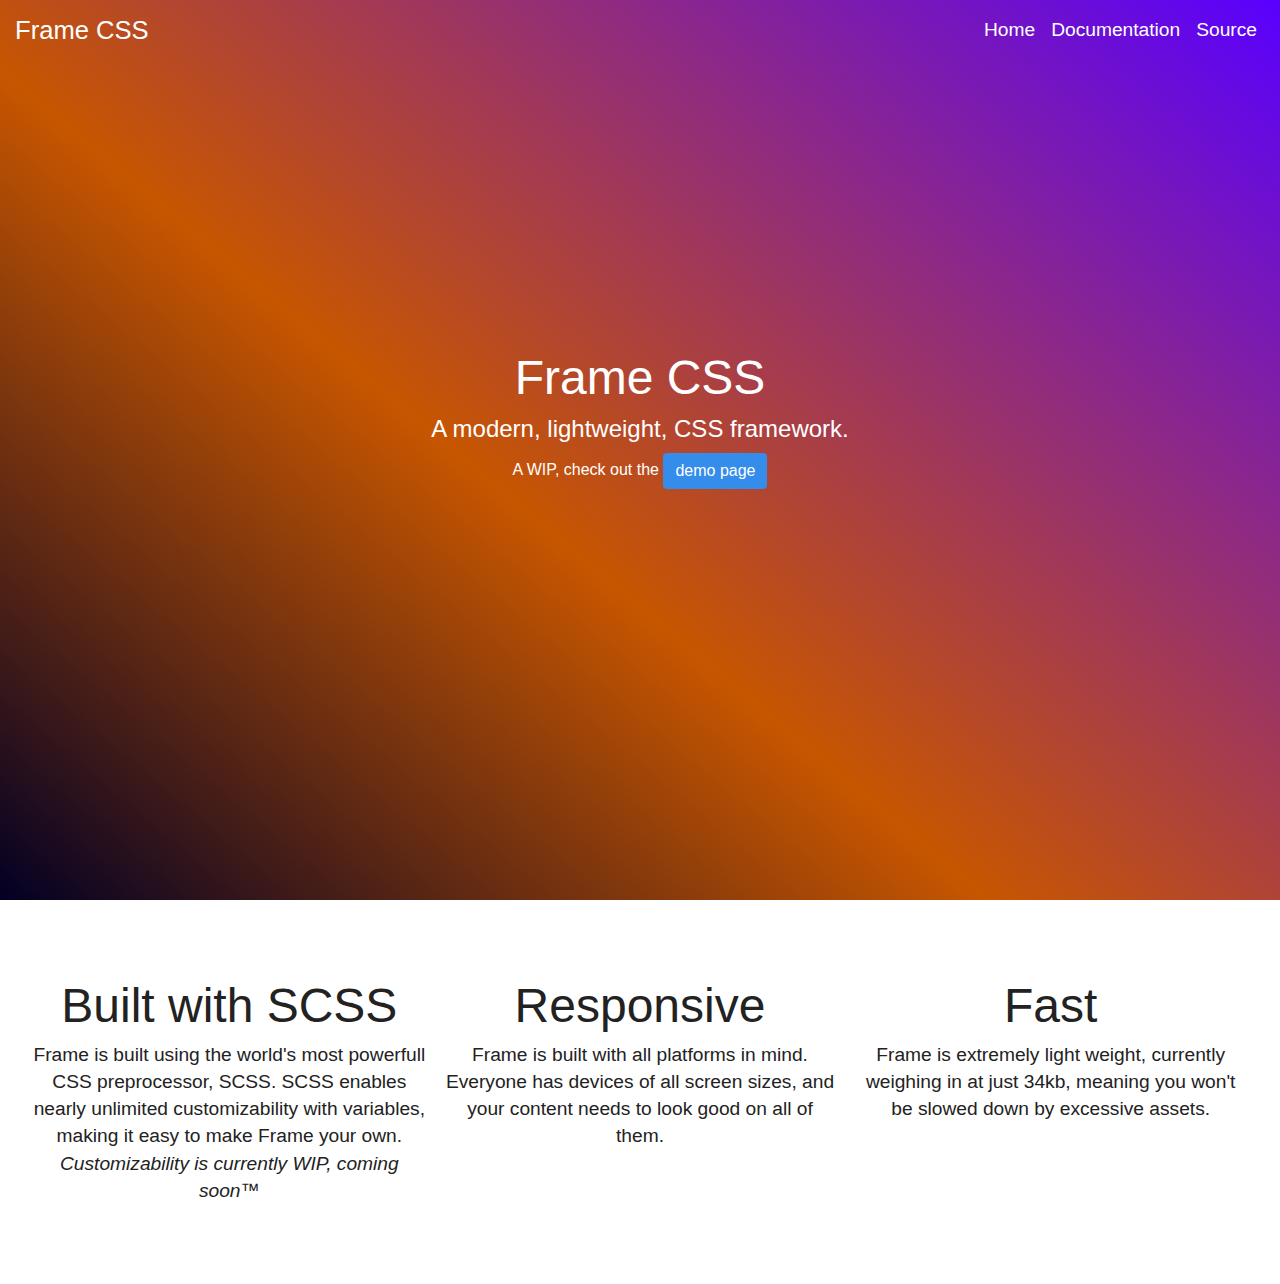
<file: index.html>
<!DOCTYPE html>
<html lang="en">
<head>
    <title>Frame CSS</title>

    <link rel="stylesheet" href="css/master.min.css">
    <link rel="stylesheet" href="site/theme.css">
</head>
<body>
    <div class="header">
        <nav class="nav transparent-light larger">
            <div class="branding">Frame CSS</div>
            <div class="group right">
                <ul>
                    <li><a href="/">Home</a></li>
                    <li><a href="">Documentation</a></li>
                    <li><a href="">Source</a></li>
                </ul>
            </div>
        </nav>
        <div class="content">
            <h1>Frame CSS</h1>
            <p class="lead">A modern, lightweight, CSS framework.</p>
            <p>A WIP, check out the <a href="demo.html" class="button blue rounded">demo page</a></p>
        </div>
    </div>
    <section class="features">
        <div class="grid-3">
            <div class="textCenter">
                <h1>Built with SCSS</h1>
                <p>Frame is built using the world's most powerfull CSS preprocessor, SCSS. SCSS enables nearly unlimited customizability with variables, making it easy to make Frame your own. <i>Customizability is currently WIP, coming soon&trade;</i></p>
            </div>
            <div class="textCenter">
                <h1>Responsive</h1>
                <p>Frame is built with all platforms in mind. Everyone has devices of all screen sizes, and your content needs to look good on all of them.</p>
            </div>
            <div class="textCenter">
                <h1>Fast</h1>
                <p>Frame is extremely light weight, currently weighing in at just 34kb, meaning you won't be slowed down by excessive assets.</p>
            </div>
        </div>
    </section>
</body>
</html>
</file>
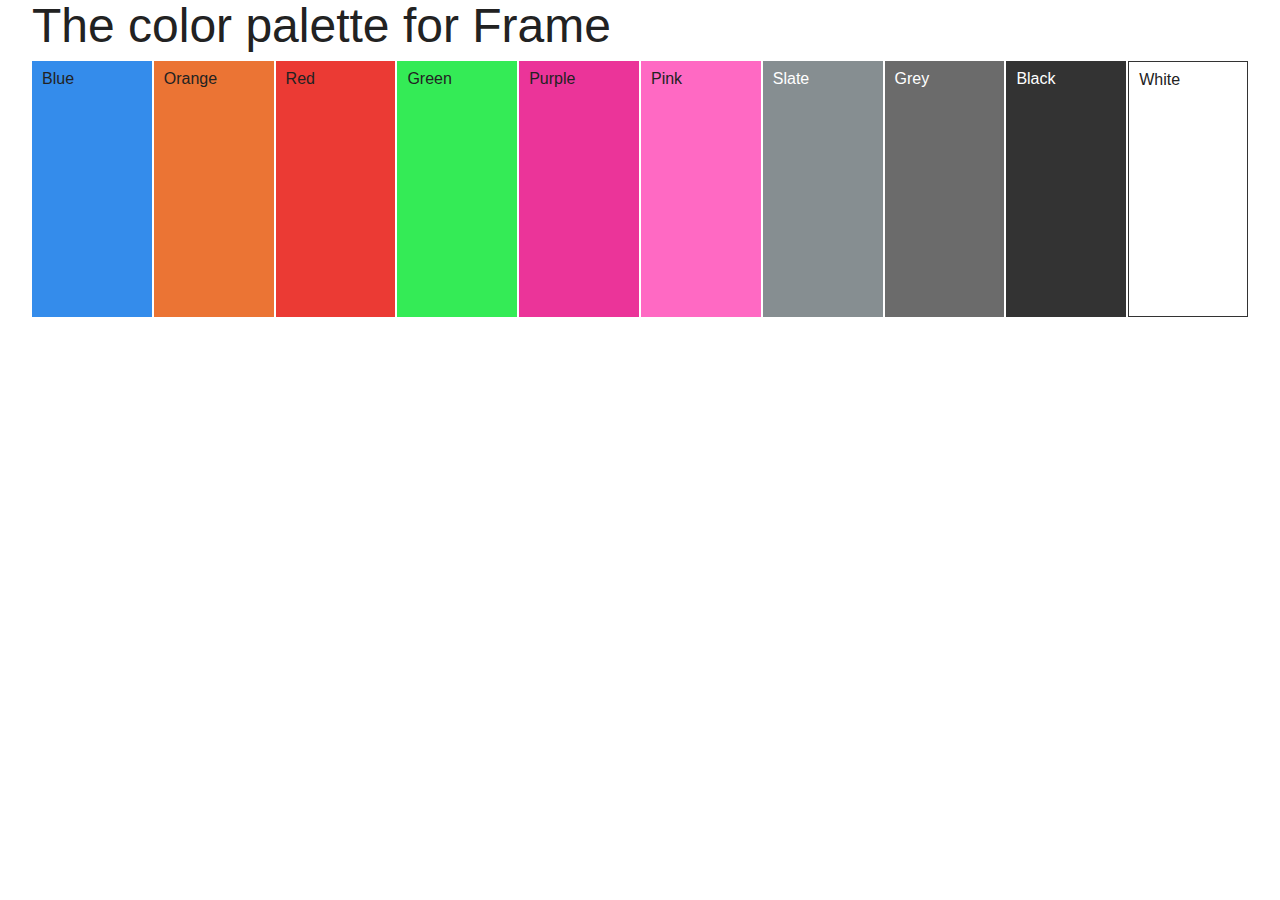
<file: colorpalette.html>
<!DOCTYPE html>
<html lang="en">
<head>
    <title>Color Palette | Frame</title>

    <!-- Styles -->
    <link rel="stylesheet" href="css/master.min.css">
</head>
<body>
    <div class="container">
        <h1>The color palette for Frame</h1>
        <div class="grid-10">
            <div class="colorblock blue">Blue</div>
            <div class="colorblock orange">Orange</div>
            <div class="colorblock red">Red</div>
            <div class="colorblock green">Green</div>
            <div class="colorblock purple">Purple</div>
            <div class="colorblock pink">Pink</div>
            <div class="colorblock slate">Slate</div>
            <div class="colorblock grey">Grey</div>
            <div class="colorblock black">Black</div>
            <div class="colorblock white">White </div>
        </div>
    </div>
</body>
</html>
</file>
<file: site/theme.css>
.header{background:#020024;background:linear-gradient(40deg, #020024 0%, #c75600 42%, #5900ff 100%);display:block;width:100%;height:100vh}.header .content{display:flex;flex-direction:column;align-items:center;text-align:center;justify-content:center;width:100%;margin-top:-60px;height:calc(100% - 60px);color:#fff}.features{padding:5rem 2rem}.grid-3{-moz-column-gap:1rem;column-gap:1rem}div.textCenter>p{font-size:1.2rem;line-height:1.7rem}

/*# sourceMappingURL=[data-uri] */
</file>
<file: css/master.min.css>
@import"https://fonts.googleapis.com/css2?family=Scheherazade+New&display=swap";html,body,div,span,applet,object,iframe,h1,h2,h3,h4,h5,h6,p,blockquote,pre,a,abbr,acronym,address,big,cite,code,del,dfn,em,img,ins,kbd,q,s,samp,small,strike,strong,sub,sup,tt,var,b,u,i,center,dl,dt,dd,ol,ul,li,fieldset,form,label,legend,table,caption,tbody,tfoot,thead,tr,th,td,article,aside,canvas,details,embed,figure,figcaption,footer,header,hgroup,menu,nav,output,ruby,section,summary,time,mark,audio,video{margin:0;padding:0;border:0;font-size:100%;font:inherit;vertical-align:baseline}:focus{outline:0}article,aside,details,figcaption,figure,footer,header,hgroup,menu,nav,section{display:block}body{line-height:1}ol,ul{list-style:none}blockquote,q{quotes:none}blockquote:before,blockquote:after,q:before,q:after{content:"";content:none}div,span{box-sizing:border-box}table{border-collapse:collapse;border-spacing:0}input[type=search]::-webkit-search-cancel-button,input[type=search]::-webkit-search-decoration,input[type=search]::-webkit-search-results-button,input[type=search]::-webkit-search-results-decoration{-webkit-appearance:none;-moz-appearance:none}input[type=search]{-webkit-appearance:none;-moz-appearance:none;box-sizing:content-box}textarea{overflow:auto;vertical-align:top;resize:vertical}audio,canvas,video{display:inline-block;*display:inline;*zoom:1;max-width:100%}audio:not([controls]){display:none;height:0}[hidden]{display:none}html{font-size:100%;-webkit-text-size-adjust:100%;-ms-text-size-adjust:100%}a:focus{outline:thin dotted}a:active,a:hover{outline:0}img{border:0;-ms-interpolation-mode:bicubic}figure{margin:0}form{margin:0}fieldset{border:1px solid silver;margin:0 2px;padding:.35em .625em .75em}legend{border:0;padding:0;white-space:normal;*margin-left:-7px}button,input,select,textarea{font-size:100%;margin:0;vertical-align:baseline;*vertical-align:middle}button,input{line-height:normal}button,select{text-transform:none}button,html input[type=button],input[type=reset],input[type=submit]{-webkit-appearance:button;cursor:pointer;*overflow:visible}button[disabled],html input[disabled]{cursor:default}input[type=checkbox],input[type=radio]{box-sizing:border-box;padding:0;*height:13px;*width:13px}input[type=search]{-webkit-appearance:textfield;box-sizing:content-box}input[type=search]::-webkit-search-cancel-button,input[type=search]::-webkit-search-decoration{-webkit-appearance:none}button::-moz-focus-inner,input::-moz-focus-inner{border:0;padding:0}textarea{overflow:auto;vertical-align:top}table{border-collapse:collapse;border-spacing:0}html,button,input,select,textarea{color:#222}::-moz-selection{background:#b3d4fc;text-shadow:none}::selection{background:#b3d4fc;text-shadow:none}img{vertical-align:middle}fieldset{border:0;margin:0;padding:0}textarea{resize:vertical}.chromeframe{margin:.2em 0;background:#ccc;color:#000;padding:.2em 0}@font-face{font-family:"Segoe UI";font-weight:normal;src:local("Segoe UI")}body{font-family:"Segoe UI","Helvetical Neue",sans-serif,"Segoe UI Emoji","Segoe UI Symbol","Noto Color Emoji";font-weight:400}a{text-decoration:none;color:#348ceb}i,em,cite{font-style:italic}strong{font-weight:bold}h1{font-size:3rem;line-height:3.3rem;margin-bottom:.5rem;font-weight:500}h2{font-size:2.5rem;line-height:2.3rem;margin-top:.5rem;margin-bottom:.5rem;font-weight:500}h3{font-size:2rem;line-height:2.3rem;margin-top:.5rem;margin-bottom:.5rem;font-weight:500}h4{font-size:1.8rem;line-height:2rem;margin-top:.5rem;margin-bottom:.5rem;font-weight:500}h5{font-size:1.5rem;line-height:1.8rem;margin-top:.5rem;margin-bottom:.5rem;font-weight:500}h6{font-size:1.3rem;line-height:1.5rem;margin-top:.5rem;margin-bottom:.5rem;font-weight:500}p{font-size:1rem;line-height:1.5rem;padding:0 0;font-weight:400}p+p{padding-top:.5rem}.section-1{font-size:5rem;font-weight:300;line-height:5.3rem}.section-2{font-size:4.5rem;font-weight:300;line-height:4.8rem}.section-3{font-size:4rem;font-weight:300;line-height:4.3rem}.section-4{font-size:3.5rem;font-weight:300;line-height:3.8rem}.container{max-width:95%;overflow:hidden;display:block;margin:0 auto;padding-top:.5rem 0}code{display:inline-block;background:#f2f2f2;color:#914169;padding:5px 3px;font-family:monospace}pre{display:block;font-family:monospace;white-space:pre;background:#e6e6e6;border:solid 1px #d9d9d9;border-radius:5px;padding:.5rem;margin:1rem 0;font-size:1rem;line-height:1.2rem}pre>code{display:inherit;background:transparent;color:inherit;padding:0}hr{margin:1rem 0}blockquote.blockquote{border-left:solid 2px #6b6b6b;padding-left:.5rem;margin:.5rem 0;font-size:1.5rem;line-height:2rem}figure blockquote.blockquote{border-left:none;padding-left:0;margin:.5rem 0;font-size:1.5rem;line-height:2rem}figure .figcaption{font-size:.8rem;line-height:.8rem;color:#6b6b6b;margin-top:-2px;margin-left:25px}figure .figcaption::before{content:"— ";color:#6b6b6b}.lead{font-size:1.5rem;line-height:2rem}.dottedLink{text-decoration:underline;-webkit-text-decoration-style:dotted;text-decoration-style:dotted;-webkit-text-decoration-color:#348ceb;text-decoration-color:#348ceb}.textCenter{text-align:center}.textLeft{text-align:left}.textRight{text-align:right}img.round{border-radius:50%}img.rounded{border-radius:1rem}img.block{display:block}img.spaced{margin:.5rem}img.spaced+.spaced{margin-left:0}ul{list-style:disc;margin:1rem 0 1rem 1rem}ul>ul{margin:.2rem 0 .2rem 1rem}ul.unstyledList{list-style:none;margin:1rem 0}ul.unstyledList>ul{margin:.2rem 0 .2rem 1rem}ul.inlineList{list-style:inline;margin:1rem 0}ul.inlineList li{display:inline-block}ol{list-style:decimal;margin:1rem 0 1rem 1rem}ol>ol{margin:.2rem 0 .2rem 1rem}.nav{position:relative;display:flex;flex-wrap:wrap;align-items:center;justify-content:space-between;padding:20px 15px;line-height:1.2rem;justify-content:flex-start;background:#348ceb}.nav .branding{padding:0 0;margin-right:15px;font-weight:400;color:#fff;font-size:1.1rem;white-space:nowrap}.nav .branding>a{color:#fff;padding:8px}.nav .right{margin-left:auto}.nav .right .dropdown{right:0}.nav .group{display:flex;flex-direction:row;padding-left:0;margin-bottom:0;margin-top:0;list-style:none}.nav .group ul{display:flex;flex-direction:row;padding-left:0;margin-bottom:0;margin-top:0;list-style:none}.nav .group li{padding-right:0;padding-left:0;list-style-position:outside}.nav .group li a{padding:8px;font-size:.99rem;color:#fff;transition:color ease .1s}.nav .group.transition ul li a:hover{color:#f7f7f7}.nav.larger .group ul li a{font-size:1.2rem}.nav.larger .branding{font-size:1.6rem}.nav.dark{background:#333}.nav.slate{background:#868e91}.nav.rounded{border-radius:5px}.nav.transparent-light{background:transparent}.nav.transparent-light .group li a{color:#fff}.nav.transparent-dark{background:transparent}.nav.transparent-dark .group li a{color:#333}.nav.transparent-dark .branding>a{color:#333}.navHeader{background:linear-gradient(40deg, #020024 0%, #c75600 42%, #5900ff 100%);display:block;width:100%;height:100vh}.navHeader .content{display:flex;flex-direction:column;align-items:center;text-align:center;justify-content:center;width:100%;margin:-60px 0 0 0;height:calc(100% - 60px);color:#fff}.navHeader.dark{background:linear-gradient(40deg, white 0%, #ff9e00 42%, #00ff37 100%)}.navHeader.dark .content{color:#333}.row{display:block}.row+.row{margin-top:.5rem}.grid-12{display:grid;grid-template-columns:12fr 12fr 12fr 12fr 12fr 12fr 12fr 12fr 12fr 12fr 12fr 12fr;-moz-column-gap:2px;column-gap:2px}.grid-11{display:grid;grid-template-columns:11fr 11fr 11fr 11fr 11fr 11fr 11fr 11fr 11fr 11fr 11fr;-moz-column-gap:2px;column-gap:2px}.grid-10{display:grid;grid-template-columns:10fr 10fr 10fr 10fr 10fr 10fr 10fr 10fr 10fr 10fr;-moz-column-gap:2px;column-gap:2px}.grid-9{display:grid;grid-template-columns:9fr 9fr 9fr 9fr 9fr 9fr 9fr 9fr 9fr;-moz-column-gap:2px;column-gap:2px}.grid-8{display:grid;grid-template-columns:8fr 8fr 8fr 8fr 8fr 8fr 8fr 8fr;-moz-column-gap:2px;column-gap:2px}.grid-7{display:grid;grid-template-columns:7fr 7fr 7fr 7fr 7fr 7fr 7fr;-moz-column-gap:2px;column-gap:2px}.grid-6{display:grid;grid-template-columns:6fr 6fr 6fr 6fr 6fr 6fr;-moz-column-gap:2px;column-gap:2px}.grid-5{display:grid;grid-template-columns:5fr 5fr 5fr 5fr 5fr;-moz-column-gap:2px;column-gap:2px}.grid-4{display:grid;grid-template-columns:4fr 4fr 4fr 4fr;-moz-column-gap:2px;column-gap:2px}.grid-3{display:grid;grid-template-columns:3fr 3fr 3fr;-moz-column-gap:2px;column-gap:2px}.grid-2{display:grid;grid-template-columns:2fr 2fr;-moz-column-gap:2px;column-gap:2px}.grid-1{display:grid;grid-template-columns:1fr;-moz-column-gap:2px;column-gap:2px}.colorblock{display:block;width:100%;height:256px;content:" ";padding:10px}.griddemo{display:block;width:100%;height:150px;content:" ";padding:10px;text-align:center}.blue{background:#348ceb}.orange{background:#eb7434}.red{background:#eb3a34}.green{background:#34eb56}.purple{background:#eb3499}.pink{background:#ff69c3}.slate{background:#868e91;color:#fff}.grey{background:#6b6b6b;color:#fff}.black{background:#333;color:#fff}.white{background:#fff;border:solid 1px #333;box-sizing:border-box}.flex-grid{display:flex}.flex-grid.gutters>*{margin:0 2px}.flex-grid.gutters+.gutters{margin-top:2px}.flex-grid.centered{justify-content:center;align-items:center}.flex-grid .col{flex:1}.flex-grid .col-1{width:100%}.flex-grid .col-2{width:50%}.flex-grid .col-3{width:33.3%}.flex-grid .col-4{width:25%}.flex-grid .col-5{width:20%}.flex-grid .col-6{width:16.6%}.flex-grid .col-7{width:14.28%}.flex-grid .col-8{width:12.6%}.flex-grid .col-9{width:11.1%}.flex-grid .col-10{width:10%}.flex-grid .col-11{width:9.09%}.flex-grid .col-12{width:8.3%}.grid{display:block;box-sizing:border-box}.grid .col-12{width:8.3%;display:inline-block}.grid .col-11{width:9.09%;display:inline-block}.grid .col-10{width:10%;display:inline-block}.grid .col-9{width:11.11%;display:inline-block}.grid .col-8{width:12.5%;display:inline-block}.grid .col-7{width:14.28%;display:inline-block}.grid .col-6{width:16.6%;display:inline-block}.grid .col-5{width:20%;display:inline-block}.grid .col-4{width:25%;display:inline-block}.grid .col-3{width:33.3%;display:inline-block}.grid .col-2{width:50%;display:inline-block}.grid .col-1{width:100%;display:inline-block}.button{display:inline-block;padding:6px 12px;font-size:1rem;font-weight:400;text-align:center;white-space:nowrap;vertical-align:middle;touch-action:manipulation;background-image:none;box-sizing:border-box}.button.medium{padding:9px 15px;font-size:1.5rem}.button.large{padding:10px 16px;font-size:1.7rem}.button.xlarge{padding:12px 24px;font-size:2rem}.button.blue{background-color:#348ceb;color:#fff}.button.blue.leftborder{border-left:solid .2rem #125fb2}.button.blue.bordered{border:solid .12rem #146dce}.button.orange{background-color:#eb7434;color:#fff}.button.orange.leftborder{border-left:solid .2rem #b24a12}.button.orange.bordered{border:solid .12rem #ce5514}.button.red{background-color:#eb3a34;color:#fff}.button.red.leftborder{border-left:solid .2rem #b21712}.button.red.bordered{border:solid .12rem #ce1a14}.button.green{background-color:#34eb56;color:#fff}.button.green.leftborder{border-left:solid .2rem #12b22f}.button.green.bordered{border:solid .12rem #14ce37}.button.purple{background-color:#eb3499;color:#fff}.button.purple.leftborder{border-left:solid .2rem #b2126a}.button.purple.bordered{border:solid .12rem #ce147b}.button.pink{background-color:#ff69c3;color:#fff}.button.pink.leftborder{border-left:solid .2rem #ff0d9e}.button.pink.bordered{border:solid .12rem #ff2cab}.button.slate{background-color:#868e91;color:#fff}.button.slate.leftborder{border-left:solid .2rem #596062}.button.slate.bordered{border:solid .12rem #686f72}.button.grey{background-color:#6b6b6b;color:#fff}.button.grey.leftborder{border-left:solid .2rem #3d3d3d}.button.grey.bordered{border:solid .12rem #4c4c4c}.button.black{background-color:#333;color:#fff}.button.black.leftborder{border-left:solid .2rem #616161}.button.black.bordered{border:solid .12rem #525252}.button.rounded{border-radius:4px}.buttongroup{display:block}.buttongroup+.buttongroup{margin-top:.5rem}.card{background:#ebebeb;padding:1.5rem 1.5rem;border-radius:10px;color:#000;display:inline-block;overflow:hidden;min-width:30%}.card h1{font-size:2.5rem;line-height:2.3rem;margin-top:.5rem;font-weight:600}.card h2{font-size:1.8rem;line-height:2rem;margin-top:-0.5rem;font-weight:500}.card p{font-size:1.2rem}.card.withImage{padding:1rem 1rem}.card.withImage .headerBlock{display:flex;width:100%;align-items:center;flex-direction:row}.card.withImage .headerBlock .header{flex:8}.card.withImage .headerBlock .imageBlock{flex:1}.card.withImage .contentBlock{display:block;margin-top:.5rem}.masthead{background:#333;display:block;width:100%;height:60vh}.masthead+.masthead{margin-top:.5rem}.masthead .content{display:flex;flex-direction:column;align-items:center;text-align:center;justify-content:center;width:100%;margin:0;height:60vh;color:#fff}.masthead.light{background:#d1d1d1}.masthead.light .content{color:#333}.masthead.rounded{border-radius:10px}.masthead.margined{margin:.5rem}article{display:block;margin:1rem .5rem}article h1,article h2{font-family:"Century Schoolbook",serif}article p{font-family:"Scheherazade New",serif;font-size:1.4rem;margin:0 .2rem;line-height:1.8rem}article p+p{margin-top:.8rem}

/*# sourceMappingURL=[data-uri] */
</file>
